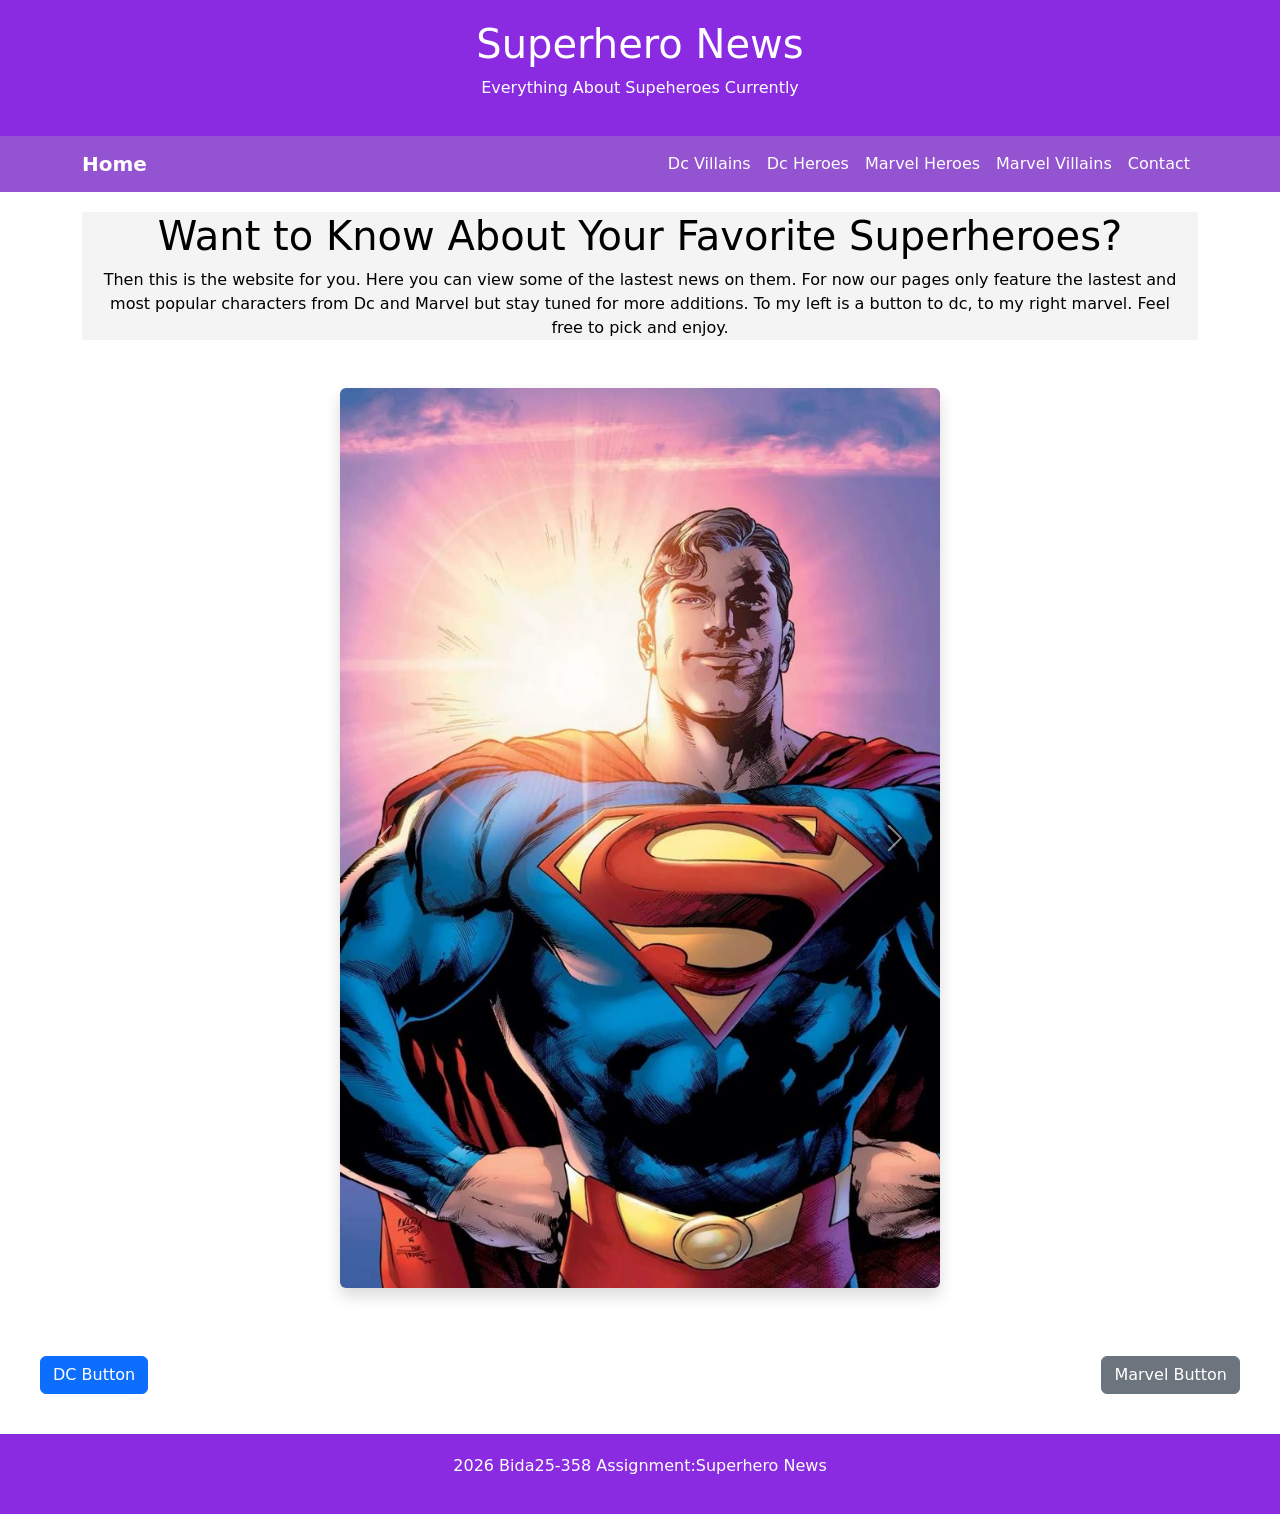
<file: index.html>
<!DOCTYPE html>
<html>
    <head>
        <meta charset="utf-8"/>
        <meta name="viewport" content="width=device-width, intitial-scale=1"/>
        <title>Bida25-358 Assignment</title>
        <!--CSS LINKS-->
        <link rel="stylesheet" href="style.css">
        <!--Bootstrap CSS-->
        <link href="https://cdn.jsdelivr.net/npm/bootstrap@5.3.3/dist/css/bootstrap.min.css" rel="stylesheet">
    </head>
    <body>
        <header>
             <h1>Superhero News</h1>
            <p>Everything About Supeheroes Currently</p>
        </header>
         <!--navigation-->
    <nav class="navbar navbar-expand-lg">
        <div class="container"> 
       <a class="navbar-brand fw-bold" href="index.html">Home</a> 
            <button class="navbar-toggler" type="button" data-bs-toggle="collapse" data-bs-target="#mainNav" aria-controls="mainNav" aria-expanded="false" aria-label="Toggle navigation">
                <span class="navbar-toggler-icon"></span> 
            </button> 
            <div class="collapse navbar-collapse" id="mainNav">
                <ul class="navbar-nav ms-auto">
                    <li class="nav-item">
                        <a class="nav-link" href="dcvillains.html">Dc Villains</a> 
                    </li>
                    <li class="nav-item">
                        <a class="nav-link" href="dcheroes.html">Dc Heroes</a> 
                    </li> 
                    <li class="nav-item">
                        <a class="nav-link" href="marvelheroes.html">Marvel Heroes</a>
                    </li>
                    <li class="nav-item">
                        <a class="nav-link" href="marvelvillains.html">Marvel Villains</a> 
                    </li>
                    <li class="nav-item">
                        <a class="nav-link" href="contactus.html">Contact</a>  
                    </li>
                </ul> 
            </div> 
        </div> 
    </nav>
      
        <main>
            <!--BOOTSTRAP LINK-->
        <script src="https://cdn.jsdelivr.net/npm/bootstrap@5.3.3/dist/js/bootstrap.bundle.min.js"></script>
            <!--content-->
        </div>
        <div class="container">
            <section>
                <h1>Want to Know About Your Favorite Superheroes?</h1>
                <p1>Then this is the website for you. Here you can view some of the lastest news on them. For now our pages only feature the lastest and most popular characters from Dc and Marvel but stay tuned for more additions. To my left is a button to dc, to my right marvel. Feel free to pick and enjoy.</p1>
            </section>
        </div>
             <!--Carousel-->
        <div class="container my-5">
            <div class="carousel-container">
                <div id="carShowcase" class="carousel slide" data-bs-ride="carousel"> 
                    <div class="carousel-inner rounded shadow"> 
                        <div class="carousel-item active"> 
                            <img src="hero1.jpeg" class="d-block w-100" alt="Slide 1"> 
                        </div> 
                        <div class="carousel-item"> 
                            <img src="hero4.jpeg" class="d-block w-100" alt="Slide 2"> 
                        </div> 
                        <div class="carousel-item"> 
                            <img src="hero7.jpeg" class="d-block w-100" alt="Slide 3">
                        </div>                  
                    </div> 
                    <button class="carousel-control-prev" type="button" data-bs-target="#carShowcase" data-bs-slide="prev"> 
                        <span class="carousel-control-prev-icon"></span> 
                    </button> 
                    <button class="carousel-control-next" type="button" data-bs-target="#carShowcase" data-bs-slide="next"> 
                            <span class="carousel-control-next-icon"></span> 
                    </button> 
                </div>
            </div> 
        </div>
        <!--BUTTONS-->
            <div class="button-bar">
                <a href="dcheroes.html" class="btn btn-primary btn-lrg">DC Button</a>
                <a href="marvelheroes.html" class="btn btn-secondary btn-lrg">Marvel Button</a>
            </div>
        </main>
        <!--FOOTER-->
        <footer>
            <p>2026 Bida25-358 Assignment:Superhero News </p>
        </footer>
    </body>
</html>
</file>
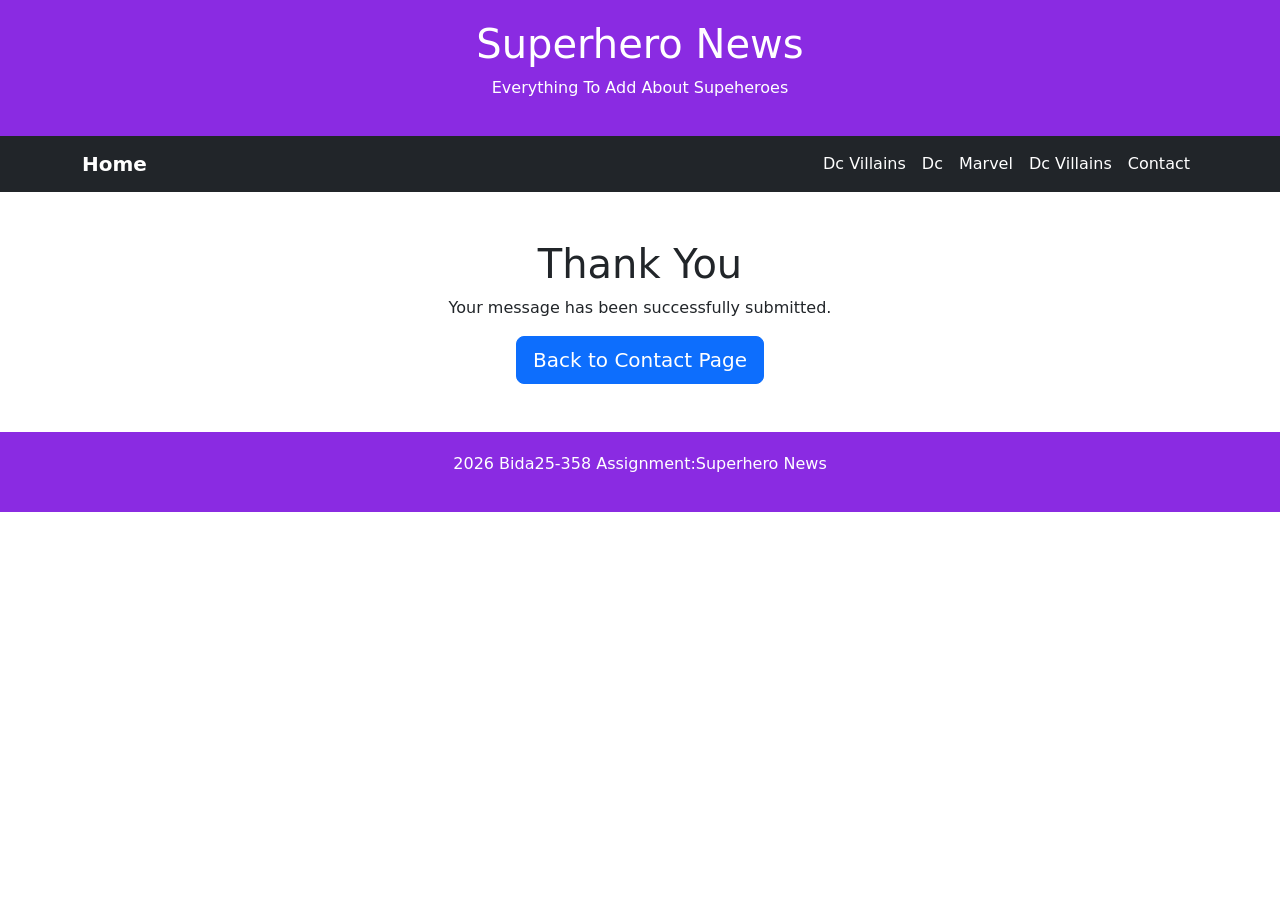
<file: acknowledgement.html>
<!DOCTYPE html>
<html lang="eng">
<head>
    <title>Bida25-358 Assignment</title>
    <meta name="viewport" content="width=device-width, initial-scale=1">
    <link rel="stylesheet" href="style.css">
    <link href="https://cdn.jsdelivr.net/npm/bootstrap@5.3.2/dist/css/bootstrap.min.css" rel="stylesheet">
 </head>
<body>
    <header>
        <h1>Superhero News</h1>
         <p>Everything To Add About Supeheroes</p>
    </header>
   <!--CONTENT-->
                  <!--navigation-->
    <nav class="navbar navbar-expand-lg navbar-dark bg-dark">
        <div class="container"> 
       <a class="navbar-brand fw-bold" href="index.html">Home</a> 
            <button class="navbar-toggler" type="button" data-bs-toggle="collapse" data-bs-target="#mainNav">
                <span class="navbar-toggler-icon"></span> 
            </button> 
            <div class="collapse navbar-collapse" id="mainNav">
                <ul class="navbar-nav ms-auto">
                    <li class="nav-item">
                        <a class="nav-link active" href="dcvillains.html"> Dc Villains</a> 
                    </li>
                    <li class="nav-item">
                        <a class="nav-link" href="dcheroes.html">Dc</a> 
                    </li> 
                    <li class="nav-item">
                        <a class="nav-link" href="marvelheroes.html">Marvel</a>
                         <li class="nav-item">
                        <a class="nav-link active" href="marvelvillains.html"> Dc Villains</a> 
                    </li>
                    </li>
                    <li class="nav-item">
                        <a class="nav-link" href="contactus.html">Contact</a>  
                    </li>
                </ul> 
            </div> 
        </div> 
    </nav>
<!--BOOTSTRAP LINK-->
        <script src="https://cdn.jsdelivr.net/npm/bootstrap@5.3.3/dist/js/bootstrap.bundle.min.js"></script>
        <main class="container text-center py-5">
    <h1>Thank You</h1>
    <p>Your message has been successfully submitted.</p>

    <a href="contactus.html" class="btn btn-primary btn-lg">Back to Contact Page</a>
 </main>
<footer>
    <p>2026 Bida25-358 Assignment:Superhero News</p>
</footer>
</body>

</html>
</file>
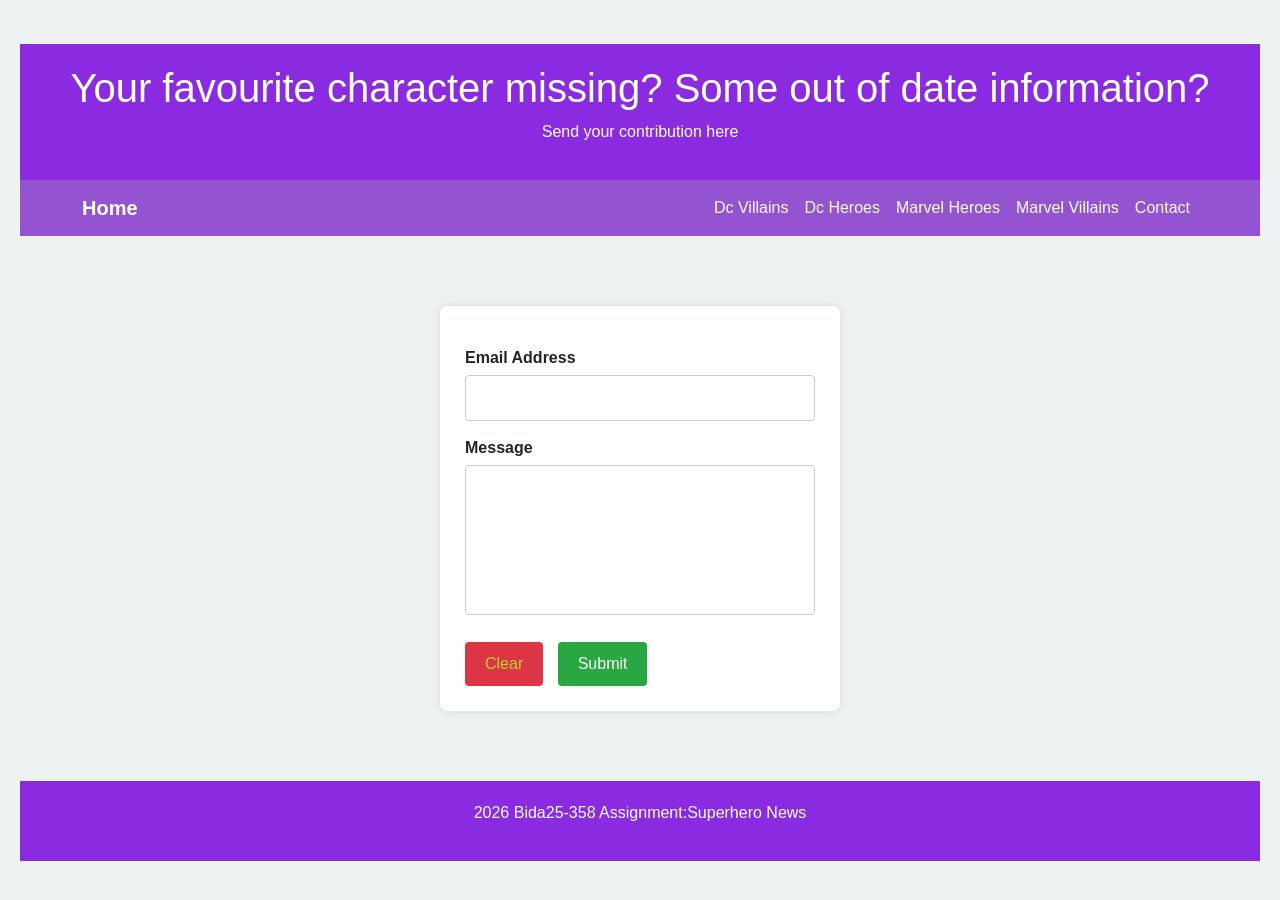
<file: contactus.html>
<!DOCTYPE html>
<html lang="eng">
<head>
      <meta charset="UTF-8">
      <title>Contact Us</title>
      <link href="https://cdn.jsdelivr.net/npm/bootstrap@5.3.3/dist/css/bootstrap.min.css" rel="stylesheet">
      <link rel="stylesheet" href="style.css">
 <script src="https://cdn.jsdelivr.net/npm/bootstrap@5.3.3/dist/js/bootstrap.bundle.min.js"></script>
	<style>
	body {
		font-family:Arial, sans-serif;
		background-color: #eef2f3;
		padding: 20px;
		margin: 0;
	}

	form {
		width: 100%;
		max-width: 400px;
		margin: auto;
		margin-top: 50px;
		margin-bottom: 50px;
		background-color: white;
		padding: 25px;
		border-radius: 8px;
		box-shadow: 0 0 10px rgba(0,0,0,0.1);
	}
	
	label{
		display:block;
		margin-top: 15px;
		font-weight: bold;	
	}

	input,textarea {
		width:100%;
		padding:10px;
		margin-top: 5px;
		border: 1px solid #ccc;
		border-radius: 4px;
	}
	textarea {
		height: 150px;
		resize: none;
	}

	button {
		margin-top: 20px;
		text-align: right;
	}

	.button {
		padding: 10px 20px;
		border: none;
		border-radius: 4px;
		cursor: pointer;
		font-size: 16px;
	}

	.submit-bin {
		background-color: #28a743;
		color: white;
	}
	
	.clear-bin {
		background-color: #dc3545;
		color: rgb(192, 208, 47);
		margin-right: 10px;
	}

	button:hover {
		opacity:0.9;
	}

	@media (max-width: 520px) {
		body {
			padding: 15px;
		}
		form {
			margin-top: 30px;
			margin-bottom: 30px;
			padding: 20px;
		}
		.buttons {
			display: flex;
			flex-direction: column;
			gap: 10px;
		}
		.button {
			width: 100%;
		}
	}

	</style>
</head>
<body>
<!-- Header Section -->
<header>
	<h1>Your favourite character missing? Some out of date information?</h1>
	<p>Send your contribution here</p>
</header>
	<!--navigation-->
    <nav class="navbar navbar-expand-lg">
        <div class="container"> 
       <a class="navbar-brand fw-bold" href="index.html">Home</a> 
            <button class="navbar-toggler" type="button" data-bs-toggle="collapse" data-bs-target="#mainNav" aria-controls="mainNav" aria-expanded="false" aria-label="Toggle navigation">
                <span class="navbar-toggler-icon"></span> 
            </button> 
            <div class="collapse navbar-collapse" id="mainNav">
                <ul class="navbar-nav ms-auto">
                    <li class="nav-item">
                        <a class="nav-link" href="dcvillains.html">Dc Villains</a> 
                    </li>
                    <li class="nav-item">
                        <a class="nav-link" href="dcheroes.html">Dc Heroes</a> 
                    </li> 
                    <li class="nav-item">
                        <a class="nav-link" href="marvelheroes.html">Marvel Heroes</a>
                    </li>
                    <li class="nav-item">
                        <a class="nav-link" href="marvelvillains.html">Marvel Villains</a> 
                    </li>
                    <li class="nav-item">
                        <a class="nav-link" href="contactus.html">Contact</a>  
                    </li>
                </ul> 
            </div> 
        </div> 
    </nav>
	  <!--BOOTSTRAP LINK-->
        <script src="https://cdn.jsdelivr.net/npm/bootstrap@5.3.3/dist/js/bootstrap.bundle.min.js"></script>
		<main>
			<!-- Contact Form -->
	<form action="acknowledgement.html" method="get">

		<label for="email">Email Address</label>
		<input type="email" id="email" name="email" required>

		<label for="message">Message</label>
		<textarea id="message" name="message" required></textarea>

		<div class="buttons">
		<button type="reset" class="button clear-bin">Clear</button>
		<button type="submit" class="button submit-bin">Submit</button>
		</div>

	</form>
		</main>
<!-- Footer -->
<footer>
	<p>2026 Bida25-358 Assignment:Superhero News </p>
</footer>

</body>
</file>
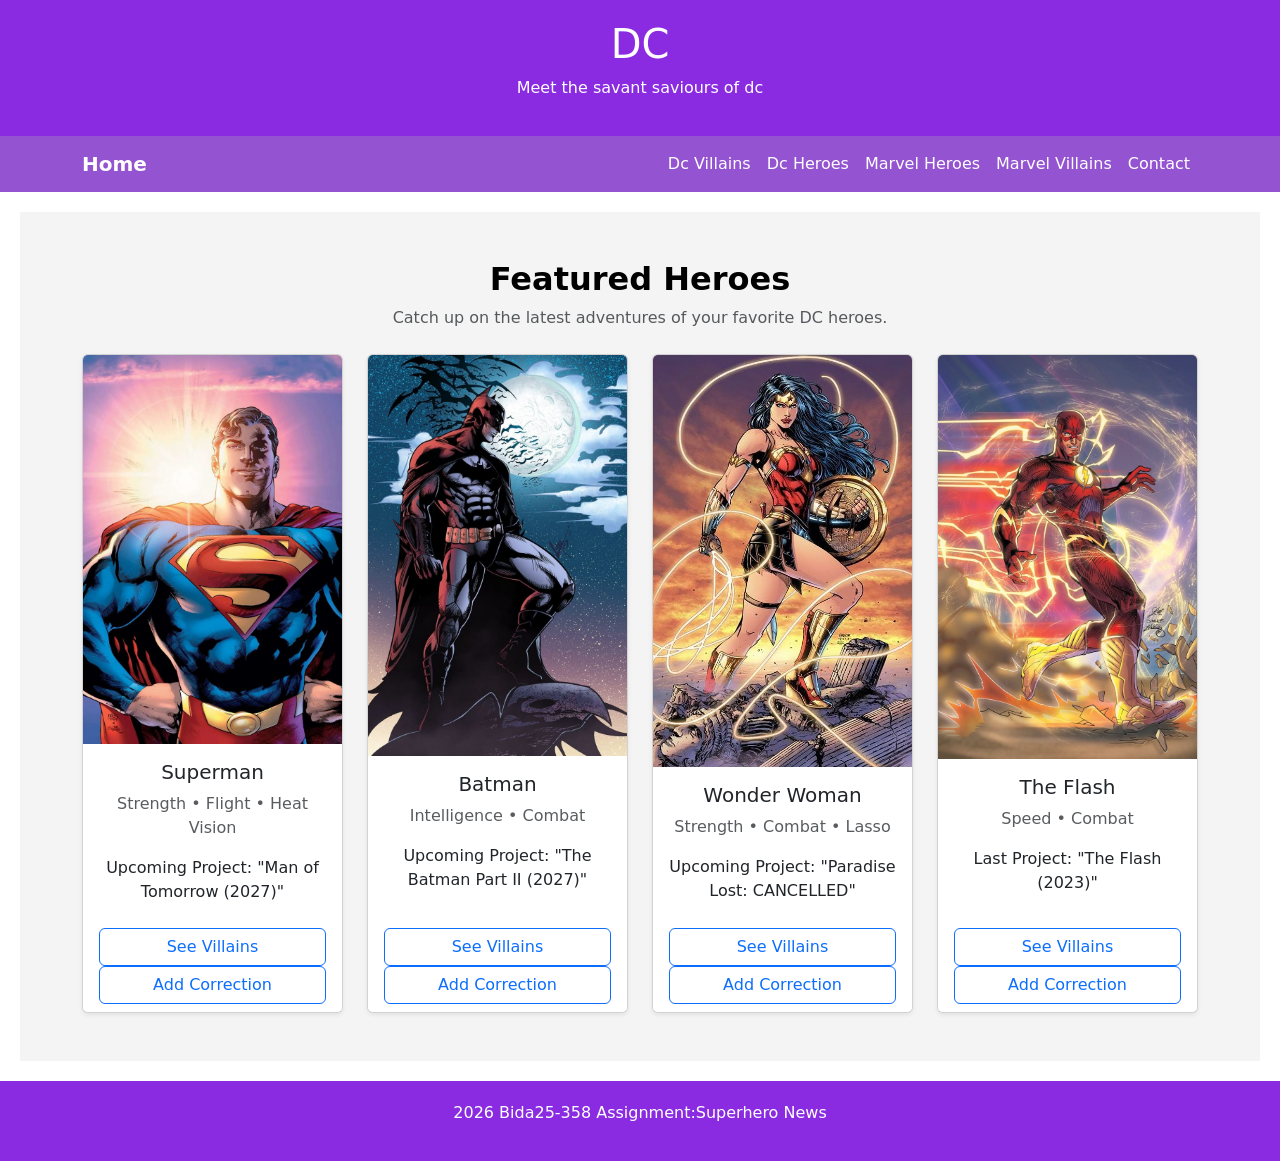
<file: dcheroes.html>
<!DOCTYPE html>
<html>
    <head>
        <meta charset="utf-8"/>
        <meta name="viewport" content="width=device-width, intitial-scale=1"/>
        <title>Bida25-358 Assignment</title>
        <!--CSS LINKS-->
        <link rel="stylesheet" href="style.css">
        <link href="https://cdn.jsdelivr.net/npm/bootstrap@5.3.3/dist/css/bootstrap.min.css" rel="stylesheet">
    </head>
    <body>
        <header>
            <h1>DC</h1>
            <p>Meet the savant saviours of dc</p>
        </header>

        <!--navigation-->
    <nav class="navbar navbar-expand-lg">
        <div class="container"> 
       <a class="navbar-brand fw-bold" href="index.html">Home</a> 
            <button class="navbar-toggler" type="button" data-bs-toggle="collapse" data-bs-target="#mainNav" aria-controls="mainNav" aria-expanded="false" aria-label="Toggle navigation">
                <span class="navbar-toggler-icon"></span> 
            </button> 
            <div class="collapse navbar-collapse" id="mainNav">
                <ul class="navbar-nav ms-auto">
                    <li class="nav-item">
                        <a class="nav-link" href="dcvillains.html">Dc Villains</a> 
                    </li>
                    <li class="nav-item">
                        <a class="nav-link" href="dcheroes.html">Dc Heroes</a> 
                    </li> 
                    <li class="nav-item">
                        <a class="nav-link" href="marvelheroes.html">Marvel Heroes</a>
                    </li>
                    <li class="nav-item">
                        <a class="nav-link" href="marvelvillains.html">Marvel Villains</a> 
                    </li>
                    <li class="nav-item">
                        <a class="nav-link" href="contactus.html">Contact</a>  
                    </li>
                </ul> 
            </div> 
        </div> 
    </nav>
        <!--BOOTSTRAP LINK-->
        <script src="https://cdn.jsdelivr.net/npm/bootstrap@5.3.3/dist/js/bootstrap.bundle.min.js"></script>
        <!--CONTENT-->
        <main> 
            <!--Cards-->
        <section id="cars" class="py-5">
        <div class="container"> 
            <div class="text-center mb-4"> 
                <h2 class="fw-bold">Featured Heroes</h2> 
                <p class="text-muted">Catch up on the latest adventures of your favorite DC heroes.</p>
            </div> 
            <div class="row g-4">
                 <!-- Hero 1 --> 
                <div class="col-sm-6 col-lg-3"> 
                    <div class="card h-100 shadow-sm"> 
                        <img src="hero1.jpeg" class="card-img-top" alt="Hero 1"> 
                        <div class="card-body"> <h5 class="card-title">Superman</h5> 
                            <p class="card-text text-muted">Strength • Flight • Heat Vision</p> 
                            <p class="card-text">Upcoming Project: "Man of Tomorrow (2027)"</p>
                        </div> 
                            <div class="card-footer bg-white border-0"> 
                                <a href="dcvillains.html" class="btn btn-outline-primary w-100">See Villains</a> 
                                    <a href="contactus.html" class="btn btn-outline-primary w-100">Add Correction</a> 
                            </div> 
                        </div> 
                    </div> 
                    <!-- Hero 2 -->
                      <div class="col-sm-6 col-lg-3"> 
                        <div class="card h-100 shadow-sm"> 
                            <img src="hero2.jpeg" class="card-img-top" alt="Hero 2"> 
                            <div class="card-body"> 
                                <h5 class="card-title">Batman</h5> 
                                <p class="card-text text-muted">Intelligence • Combat</p>
                                <p class="card-text">Upcoming Project: "The Batman Part II (2027)"</p>    
                            </div> 
                             <div class="card-footer bg-white border-0"> 
                                <a href="dcvillains.html" class="btn btn-outline-primary w-100">See Villains</a> 
                                    <a href="contactus.html" class="btn btn-outline-primary w-100">Add Correction</a>
                             </div> 
                            </div> 
                        </div> 
                        <!-- Hero 3 -->
                          <div class="col-sm-6 col-lg-3">
                             <div class="card h-100 shadow-sm"> 
                                <img src="hero3.jpeg" class="card-img-top" alt="Hero 3">
                                 <div class="card-body"> 
                                    <h5 class="card-title">Wonder Woman</h5> 
                                    <p class="card-text text-muted">Strength • Combat • Lasso</p>
                                    <p class="card-text">Upcoming Project: "Paradise Lost: CANCELLED"</p>    
                                </div> 
                                <div class="card-footer bg-white border-0"> 
                                    <a href="dcvillains.html" class="btn btn-outline-primary w-100">See Villains</a> 
                                    <a href="contactus.html" class="btn btn-outline-primary w-100">Add Correction</a>
                                </div> 
                            </div> 
                        </div>
                            <!-- Hero 4 -->
                          <div class="col-sm-6 col-lg-3">
                             <div class="card h-100 shadow-sm"> 
                                <img src="hero4.jpeg" class="card-img-top" alt="Hero 4">
                                 <div class="card-body"> 
                                    <h5 class="card-title">The Flash</h5> 
                                    <p class="card-text text-muted">Speed • Combat</p>
                                    <p class="card-text">Last Project: "The Flash (2023)"</p>    
                                </div> 
                                <div class="card-footer bg-white border-0"> 
                                    <a href="dcvillains.html" class="btn btn-outline-primary w-100">See Villains</a> 
                                    <a href="contactus.html" class="btn btn-outline-primary w-100">Add Correction</a> 
                                </div> 
                            </div> 
                        </div>                        
                    </div> 
                </div> 
            </div> 
        </div> 
    </section>
        </main>
        <!--FOOTER-->
        <footer>
            <p>2026 Bida25-358 Assignment:Superhero News </p>
        </footer>
    </body>
</html>
</file>
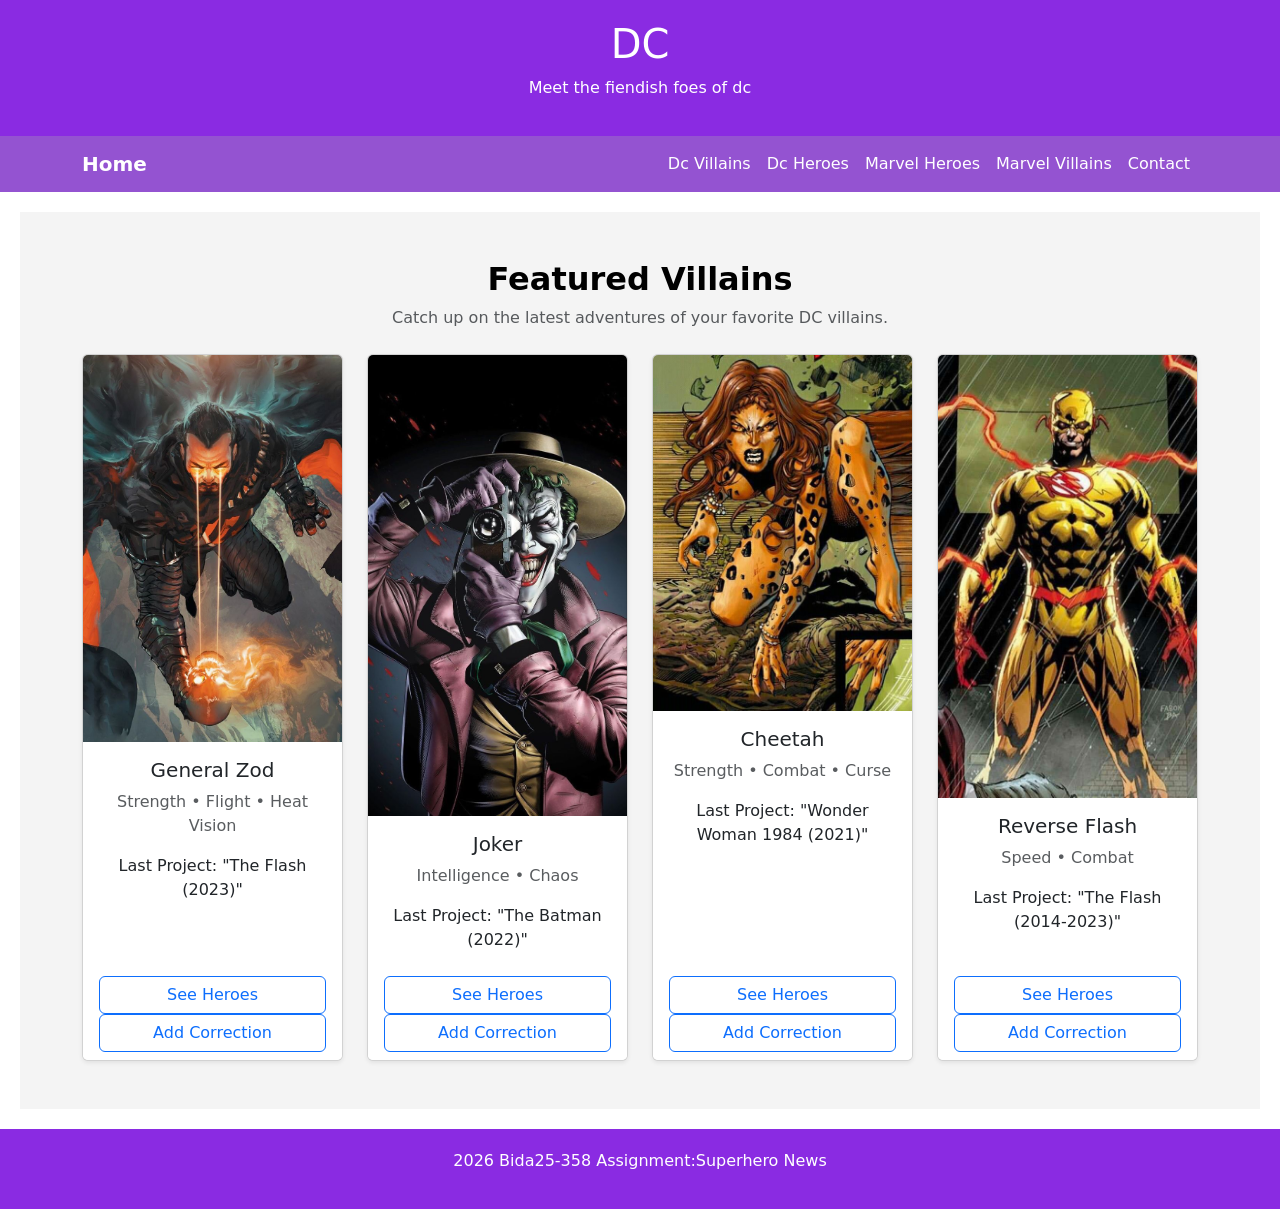
<file: dcvillains.html>
<!DOCTYPE html>
<html>
    <head>
        <meta charset="utf-8"/>
        <meta name="viewport" content="width=device-width, intitial-scale=1"/>
        <title>Bida25-358 Assignment</title>
        <!--CSS LINKS-->
        <link rel="stylesheet" href="style.css">
        <!--bootstrap link-->
        <link href="https://cdn.jsdelivr.net/npm/bootstrap@5.3.3/dist/css/bootstrap.min.css" rel="stylesheet">
    </head>
    <body>
        <header>
            <h1>DC</h1>
            <p>Meet the fiendish foes of dc</p>
        </header>
            
        <!--navigation-->
    <nav class="navbar navbar-expand-lg">
        <div class="container"> 
       <a class="navbar-brand fw-bold" href="index.html">Home</a> 
            <button class="navbar-toggler" type="button" data-bs-toggle="collapse" data-bs-target="#mainNav" aria-controls="mainNav" aria-expanded="false" aria-label="Toggle navigation">
                <span class="navbar-toggler-icon"></span> 
            </button> 
            <div class="collapse navbar-collapse" id="mainNav">
                <ul class="navbar-nav ms-auto">
                    <li class="nav-item">
                        <a class="nav-link" href="dcvillains.html">Dc Villains</a> 
                    </li>
                    <li class="nav-item">
                        <a class="nav-link" href="dcheroes.html">Dc Heroes</a> 
                    </li> 
                    <li class="nav-item">
                        <a class="nav-link" href="marvelheroes.html">Marvel Heroes</a>
                    </li>
                    <li class="nav-item">
                        <a class="nav-link" href="marvelvillains.html">Marvel Villains</a> 
                    </li>
                    <li class="nav-item">
                        <a class="nav-link" href="contactus.html">Contact</a>  
                    </li>
                </ul> 
            </div> 
        </div> 
    </nav>
        <main>
<!--BOOTSTRAP LINK-->
        <script src="https://cdn.jsdelivr.net/npm/bootstrap@5.3.3/dist/js/bootstrap.bundle.min.js"></script>
        <!--CONTENT-->
            <!--Cards-->
        <section id="cars" class="py-5">
        <div class="container"> 
            <div class="text-center mb-4"> 
                <h2 class="fw-bold">Featured Villains</h2> 
                <p class="text-muted">Catch up on the latest adventures of your favorite DC villains.</p>
            </div> 
            <div class="row g-4">
                 <!-- Hero 1 --> 
                <div class="col-sm-6 col-lg-3"> 
                    <div class="card h-100 shadow-sm"> 
                        <img src="villain1.jpeg" class="card-img-top" alt="Villain 1"> 
                        <div class="card-body"> <h5 class="card-title">General Zod</h5> 
                            <p class="card-text text-muted">Strength • Flight • Heat Vision</p> 
                            <p class="card-text">Last Project: "The Flash (2023)"</p>
                        </div> 
                            <div class="card-footer bg-white border-0"> 
                                <a href="dcheroes.html" class="btn btn-outline-primary w-100">See Heroes</a> 
                                    <a href="contactus.html" class="btn btn-outline-primary w-100">Add Correction</a>
                            </div> 
                        </div> 
                    </div> 
                    <!-- Hero 2 -->
                      <div class="col-sm-6 col-lg-3"> 
                        <div class="card h-100 shadow-sm"> 
                            <img src="villain2.jpeg" class="card-img-top" alt="Villain 2"> 
                            <div class="card-body"> 
                                <h5 class="card-title">Joker</h5> 
                                <p class="card-text text-muted">Intelligence • Chaos</p>
                                <p class="card-text">Last Project: "The Batman (2022)"</p>    
                            </div> 
                             <div class="card-footer bg-white border-0"> 
                                <a href="dcheroes.html" class="btn btn-outline-primary w-100">See Heroes</a> 
                                    <a href="contactus.html" class="btn btn-outline-primary w-100">Add Correction</a>
                             </div> 
                            </div> 
                        </div> 
                        <!-- Hero 3 -->
                          <div class="col-sm-6 col-lg-3">
                             <div class="card h-100 shadow-sm"> 
                                <img src="villain3.jpeg" class="card-img-top" alt="Villain 3">
                                 <div class="card-body"> 
                                    <h5 class="card-title">Cheetah</h5> 
                                    <p class="card-text text-muted">Strength • Combat • Curse</p>
                                    <p class="card-text">Last Project: "Wonder Woman 1984 (2021)"</p>    
                                </div> 
                                <div class="card-footer bg-white border-0"> 
                                    <a href="dcheroes.html" class="btn btn-outline-primary w-100">See Heroes</a> 
                                    <a href="contactus.html" class="btn btn-outline-primary w-100">Add Correction</a> 
                                </div> 
                            </div> 
                            </div>
                            <!-- Hero 4 -->
                          <div class="col-sm-6 col-lg-3">
                             <div class="card h-100 shadow-sm"> 
                                <img src="villain4.jpeg" class="card-img-top" alt="Villain 4">
                                 <div class="card-body"> 
                                    <h5 class="card-title">Reverse Flash</h5> 
                                    <p class="card-text text-muted">Speed • Combat</p>
                                    <p class="card-text">Last Project: "The Flash (2014-2023)"</p>    
                                </div> 
                                <div class="card-footer bg-white border-0"> 
                                    <a href="dcheroes.html" class="btn btn-outline-primary w-100">See Heroes</a> 
                                    <a href="contactus.html" class="btn btn-outline-primary w-100">Add Correction</a> 
                                </div> 
                        </div>                         
                    </div> 
                </div> 
            </div> 
        </div> 
    </section>
        </main>
        <!--FOOTER-->
        <footer>
            <p>2026 Bida25-358 Assignment:Superhero News </p>
        </footer>
    </body>
</html>
</file>
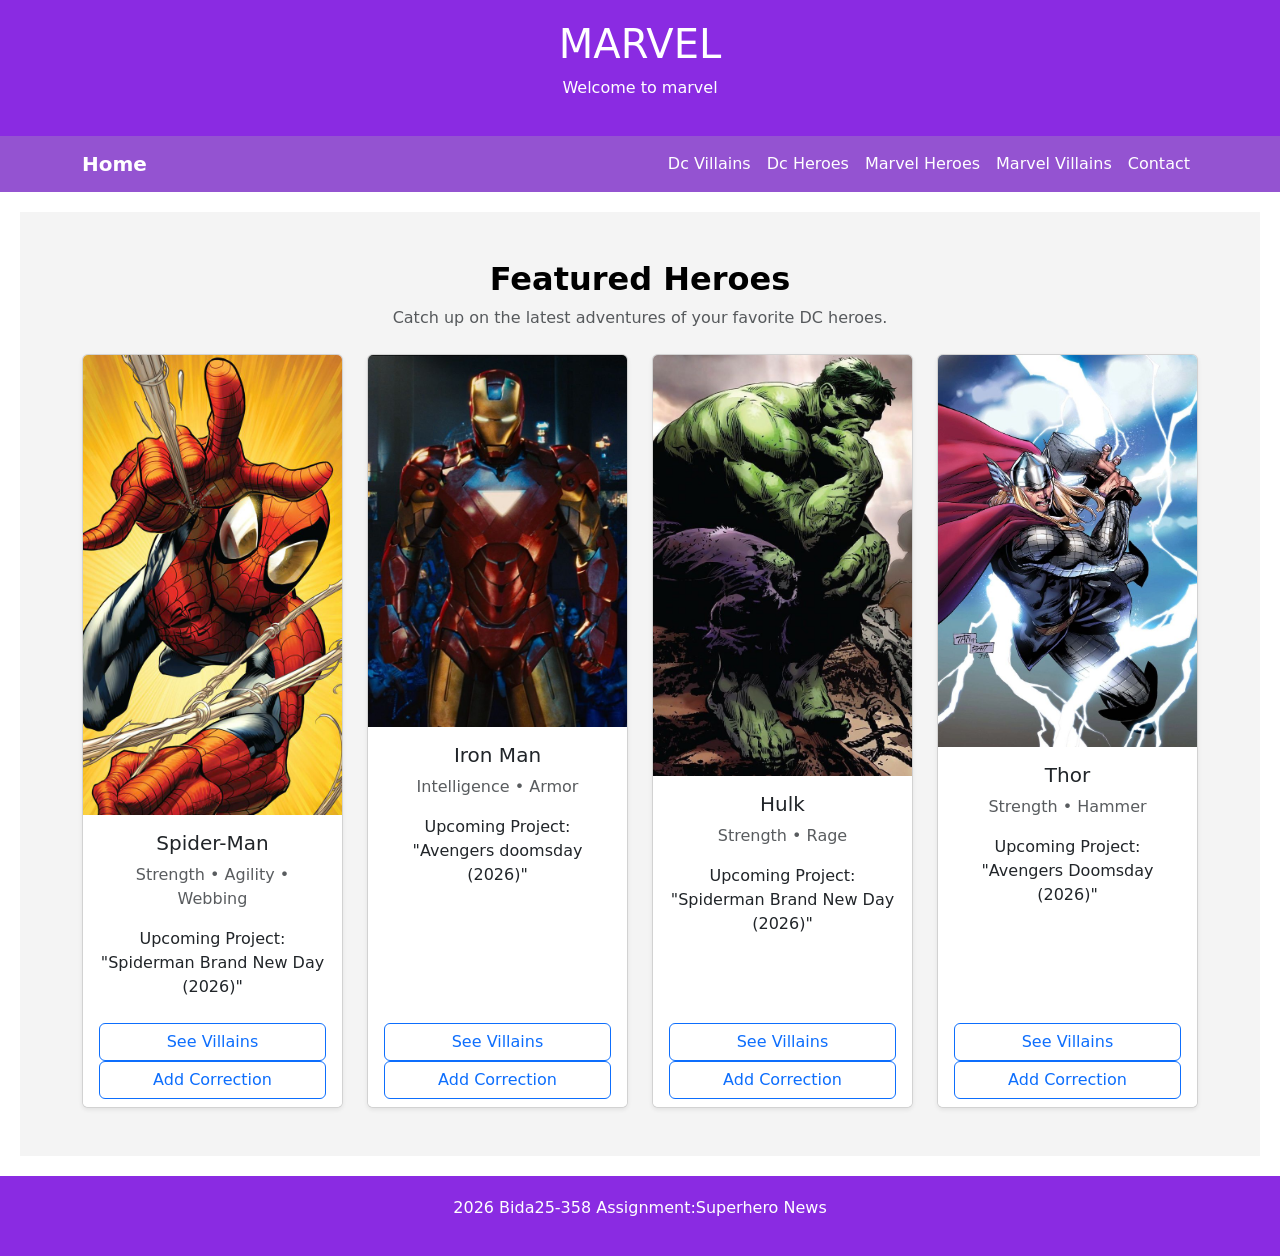
<file: marvelheroes.html>
<!DOCTYPE html>
<html>
    <head>
        <meta charset="utf-8"/>
        <meta name="viewport" content="width=device-width, intitial-scale=1"/>
        <title>Bida25-358 Assignment</title>
        <!--CSS LINKS-->
        <link rel="stylesheet" href="style.css">
        <link href="https://cdn.jsdelivr.net/npm/bootstrap@5.3.3/dist/css/bootstrap.min.css" rel="stylesheet">
    </head>
    <body>
        <header>
            <h1>MARVEL</h1>
            <p>Welcome to marvel</p>
        </header>        
    <!--navigation-->
    <nav class="navbar navbar-expand-lg">
        <div class="container"> 
       <a class="navbar-brand fw-bold" href="index.html">Home</a> 
            <button class="navbar-toggler" type="button" data-bs-toggle="collapse" data-bs-target="#mainNav" aria-controls="mainNav" aria-expanded="false" aria-label="Toggle navigation">
                <span class="navbar-toggler-icon"></span> 
            </button> 
            <div class="collapse navbar-collapse" id="mainNav">
                <ul class="navbar-nav ms-auto">
                    <li class="nav-item">
                        <a class="nav-link" href="dcvillains.html">Dc Villains</a> 
                    </li>
                    <li class="nav-item">
                        <a class="nav-link" href="dcheroes.html">Dc Heroes</a> 
                    </li> 
                    <li class="nav-item">
                        <a class="nav-link" href="marvelheroes.html">Marvel Heroes</a>
                    </li>
                    <li class="nav-item">
                        <a class="nav-link" href="marvelvillains.html">Marvel Villains</a> 
                    </li>
                    <li class="nav-item">
                        <a class="nav-link" href="contactus.html">Contact</a>  
                    </li>
                </ul> 
            </div> 
        </div> 
    </nav>
                <!--BOOTSTRAP LINK-->
        <script src="https://cdn.jsdelivr.net/npm/bootstrap@5.3.3/dist/js/bootstrap.bundle.min.js"></script>
        <!--CONTENT-->
        <main>
              <!--CONTENT-->
            <!--Cards-->
        <section id="cars" class="py-5">
        <div class="container"> 
            <div class="text-center mb-4"> 
                <h2 class="fw-bold">Featured Heroes</h2> 
                <p class="text-muted">Catch up on the latest adventures of your favorite DC heroes.</p>
            </div> 
            <div class="row g-4">
                 <!-- Hero 1 --> 
                <div class="col-sm-6 col-lg-3"> 
                    <div class="card h-100 shadow-sm"> 
                        <img src="hero5.jpeg" class="card-img-top" alt="Hero 4"> 
                        <div class="card-body"> <h5 class="card-title">Spider-Man</h5> 
                            <p class="card-text text-muted">Strength • Agility • Webbing</p> 
                            <p class="card-text">Upcoming Project: "Spiderman Brand New Day (2026)"</p>
                        </div> 
                            <div class="card-footer bg-white border-0"> 
                                <a href="marvelvillains.html" class="btn btn-outline-primary w-100">See Villains</a> 
                                    <a href="contactus.html" class="btn btn-outline-primary w-100">Add Correction</a> 
                            </div> 
                        </div> 
                    </div> 
                    <!-- Hero 2 -->
                      <div class="col-sm-6 col-lg-3"> 
                        <div class="card h-100 shadow-sm"> 
                            <img src="hero6.jpeg" class="card-img-top" alt="Hero 5"> 
                            <div class="card-body"> 
                                <h5 class="card-title">Iron Man</h5> 
                                <p class="card-text text-muted">Intelligence • Armor</p>
                                <p class="card-text">Upcoming Project: "Avengers doomsday (2026)"</p>    
                            </div> 
                             <div class="card-footer bg-white border-0"> 
                              <a href="marvelvillains.html" class="btn btn-outline-primary w-100">See Villains</a> 
                                    <a href="contactus.html" class="btn btn-outline-primary w-100">Add Correction</a>
                             </div> 
                            </div> 
                        </div> 
                        <!-- Hero 3 -->
                        <div class="col-sm-6 col-lg-3">
                            <div class="card h-100 shadow-sm"> 
                                <img src="hero7.jpeg" class="card-img-top" alt="Hero 6">
                                 <div class="card-body"> 
                                    <h5 class="card-title">Hulk</h5> 
                                    <p class="card-text text-muted">Strength • Rage</p>
                                    <p class="card-text">Upcoming Project: "Spiderman Brand New Day (2026)"</p>    
                                </div> 
                                <div class="card-footer bg-white border-0"> 
                                    <a href="marvelvillains.html" class="btn btn-outline-primary w-100">See Villains</a> 
                                    <a href="contactus.html" class="btn btn-outline-primary w-100">Add Correction</a> 
                                </div> 
                            </div> 
                        </div> 
                         <!-- Hero 4 -->
                        <div class="col-sm-6 col-lg-3">
                             <div class="card h-100 shadow-sm"> 
                                <img src="hero8.jpeg" class="card-img-top" alt="Hero 4">
                                 <div class="card-body"> 
                                    <h5 class="card-title">Thor</h5> 
                                    <p class="card-text text-muted">Strength • Hammer</p>
                                    <p class="card-text">Upcoming Project: "Avengers Doomsday (2026)"</p>    
                                </div> 
                                <div class="card-footer bg-white border-0"> 
                                    <a href="marvelvillains.html" class="btn btn-outline-primary w-100">See Villains</a> 
                                    <a href="contactus.html" class="btn btn-outline-primary w-100">Add Correction</a> 
                                </div>
                        </div>                      
                    </div>
                </div> 
            </div> 
        </div> 
    </section>
        </main>
        <!--FOOTER-->
        <footer>
            <p>2026 Bida25-358 Assignment:Superhero News </p>
        </footer>
    </body>
</html>
</file>
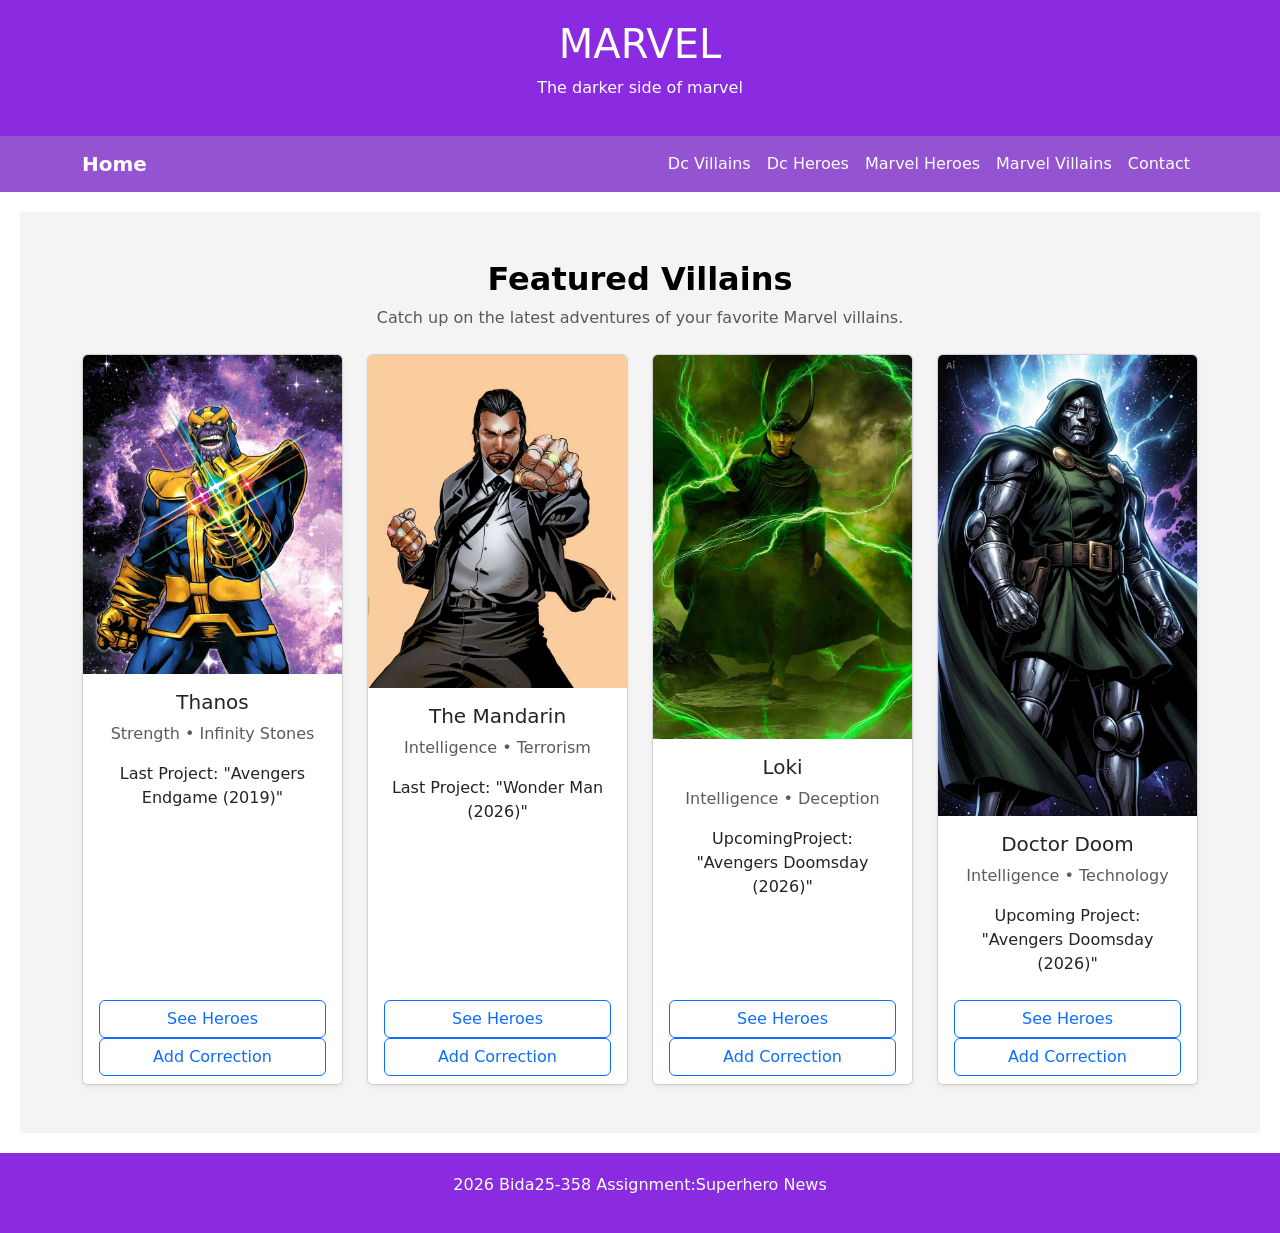
<file: marvelvillains.html>
<!DOCTYPE html>
<html>
    <head>
        <meta charset="utf-8"/>
        <meta name="viewport" content="width=device-width, intitial-scale=1"/>
        <title>Bida25-358 Assignment</title>
        <!--CSS LINKS-->
        <link rel="stylesheet" href="style.css">
        <link href="https://cdn.jsdelivr.net/npm/bootstrap@5.3.3/dist/css/bootstrap.min.css" rel="stylesheet">
    </head>
    <body>
        <header>
            <h1>MARVEL</h1>
            <p>The darker side of marvel</p>
        </header>
<!--navigation-->
    <nav class="navbar navbar-expand-lg">
        <div class="container"> 
       <a class="navbar-brand fw-bold" href="index.html">Home</a> 
            <button class="navbar-toggler" type="button" data-bs-toggle="collapse" data-bs-target="#mainNav" aria-controls="mainNav" aria-expanded="false" aria-label="Toggle navigation">
                <span class="navbar-toggler-icon"></span> 
            </button> 
            <div class="collapse navbar-collapse" id="mainNav">
                <ul class="navbar-nav ms-auto">
                    <li class="nav-item">
                        <a class="nav-link" href="dcvillains.html">Dc Villains</a> 
                    </li>
                    <li class="nav-item">
                        <a class="nav-link" href="dcheroes.html">Dc Heroes</a> 
                    </li> 
                    <li class="nav-item">
                        <a class="nav-link" href="marvelheroes.html">Marvel Heroes</a>
                    </li>
                    <li class="nav-item">
                        <a class="nav-link" href="marvelvillains.html">Marvel Villains</a> 
                    </li>
                    <li class="nav-item">
                        <a class="nav-link" href="contactus.html">Contact</a>  
                    </li>
                </ul> 
            </div> 
        </div> 
    </nav>
        <!--BOOTSTRAP LINK-->
        <script src="https://cdn.jsdelivr.net/npm/bootstrap@5.3.3/dist/js/bootstrap.bundle.min.js"></script>
        <!--CONTENT-->
        <main>
            <!--Cards-->
        <section id="cars" class="py-5">
        <div class="container"> 
            <div class="text-center mb-4"> 
                <h2 class="fw-bold">Featured Villains</h2> 
                <p class="text-muted">Catch up on the latest adventures of your favorite Marvel villains.</p>
            </div> 
            <div class="row g-4">
                 <!-- Hero 1 --> 
                <div class="col-sm-6 col-lg-3"> 
                    <div class="card h-100 shadow-sm"> 
                        <img src="villain5.jpeg" class="card-img-top" alt="Villain 5"> 
                        <div class="card-body"> <h5 class="card-title">Thanos</h5> 
                            <p class="card-text text-muted">Strength • Infinity Stones</p> 
                            <p class="card-text">Last Project: "Avengers Endgame (2019)"</p>
                        </div> 
                            <div class="card-footer bg-white border-0"> 
                                <a href="marvelheroes.html" class="btn btn-outline-primary w-100">See Heroes</a> 
                                    <a href="contactus.html" class="btn btn-outline-primary w-100">Add Correction</a> 
                            </div> 
                        </div> 
                    </div> 
                    <!-- Hero 2 -->
                      <div class="col-sm-6 col-lg-3"> 
                        <div class="card h-100 shadow-sm"> 
                            <img src="villain6.jpeg" class="card-img-top" alt="Villain 6"> 
                            <div class="card-body"> 
                                <h5 class="card-title">The Mandarin</h5> 
                                <p class="card-text text-muted">Intelligence • Terrorism </p>
                                <p class="card-text">Last Project: "Wonder Man (2026)"</p>    
                            </div> 
                             <div class="card-footer bg-white border-0"> 
                                <a href="marvelheroes.html" class="btn btn-outline-primary w-100">See Heroes</a> 
                                    <a href="contactus.html" class="btn btn-outline-primary w-100">Add Correction</a>
                             </div> 
                            </div> 
                        </div> 
                        <!-- Hero 3 -->
                          <div class="col-sm-6 col-lg-3">
                             <div class="card h-100 shadow-sm"> 
                                <img src="villain7.jpeg" class="card-img-top" alt="Villain 7">
                                 <div class="card-body"> 
                                    <h5 class="card-title">Loki</h5> 
                                    <p class="card-text text-muted">Intelligence • Deception</p>
                                    <p class="card-text"> UpcomingProject: "Avengers Doomsday (2026)"</p>    
                                </div> 
                                <div class="card-footer bg-white border-0"> 
                                    <a href="marvelheroes.html" class="btn btn-outline-primary w-100">See Heroes</a> 
                                    <a href="contactus.html" class="btn btn-outline-primary w-100">Add Correction</a> 
                                </div> 
                            </div> 
                        </div> 
                        <!-- Hero 4 -->
                          <div class="col-sm-6 col-lg-3">
                             <div class="card h-100 shadow-sm"> 
                                <img src="villain8.jpeg" class="card-img-top" alt="Villain 8">
                                 <div class="card-body"> 
                                    <h5 class="card-title">Doctor Doom</h5> 
                                    <p class="card-text text-muted">Intelligence • Technology</p>
                                    <p class="card-text">Upcoming Project: "Avengers Doomsday (2026)"</p>    
                                </div> 
                                <div class="card-footer bg-white border-0"> 
                                   <a href="marvelheroes.html" class="btn btn-outline-primary w-100">See Heroes</a> 
                                    <a href="contactus.html" class="btn btn-outline-primary w-100">Add Correction</a>
                                </div>                         
                    </div> 
                </div> 
            </div> 
        </div> 
    </section>
    </main>   
        <!--FOOTER-->
        <footer>
            <p>2026 Bida25-358 Assignment:Superhero News </p>
        </footer>
    </body>
</html>
</file>
<file: style.css>
/* Reset default browser spacing */
body {
margin: 0;
font-family: Times New Roman, Times, serif;
background-color: #f4f4f4;
}
/* Header */
header {
background-color: #8A2BE2;
color: white;
padding: 20px;
text-align: center;
}

/* Navigation */
nav.navbar {
background-color: #9453d1;
color: white;
}

nav.navbar a {
color: white;
}

/* Main Content */
main {
padding: 20px;
}

/* Sections */
section {
    background-color: #f4f4f4;
    color: black;
    text-align: center;
    padding-left: 10px;
    padding-right: 10px;
}

.button-bar {
    display: flex;
    justify-content: space-between;
    align-items: center;
    width: 100%;
    padding: 20px;
}
/*Footer*/
footer {
background-color: #8A2BE2;
accent-color: white;
text-align: center;
color: white;
margin-top: auto;
padding: 20px;
}

/* Carousel */
.carousel-container {
    width: 100%;
}

@media (min-width: 1200px) {
    .carousel-container {
        max-width: 600px;
        margin: 0 auto;
    }
}
</file>
